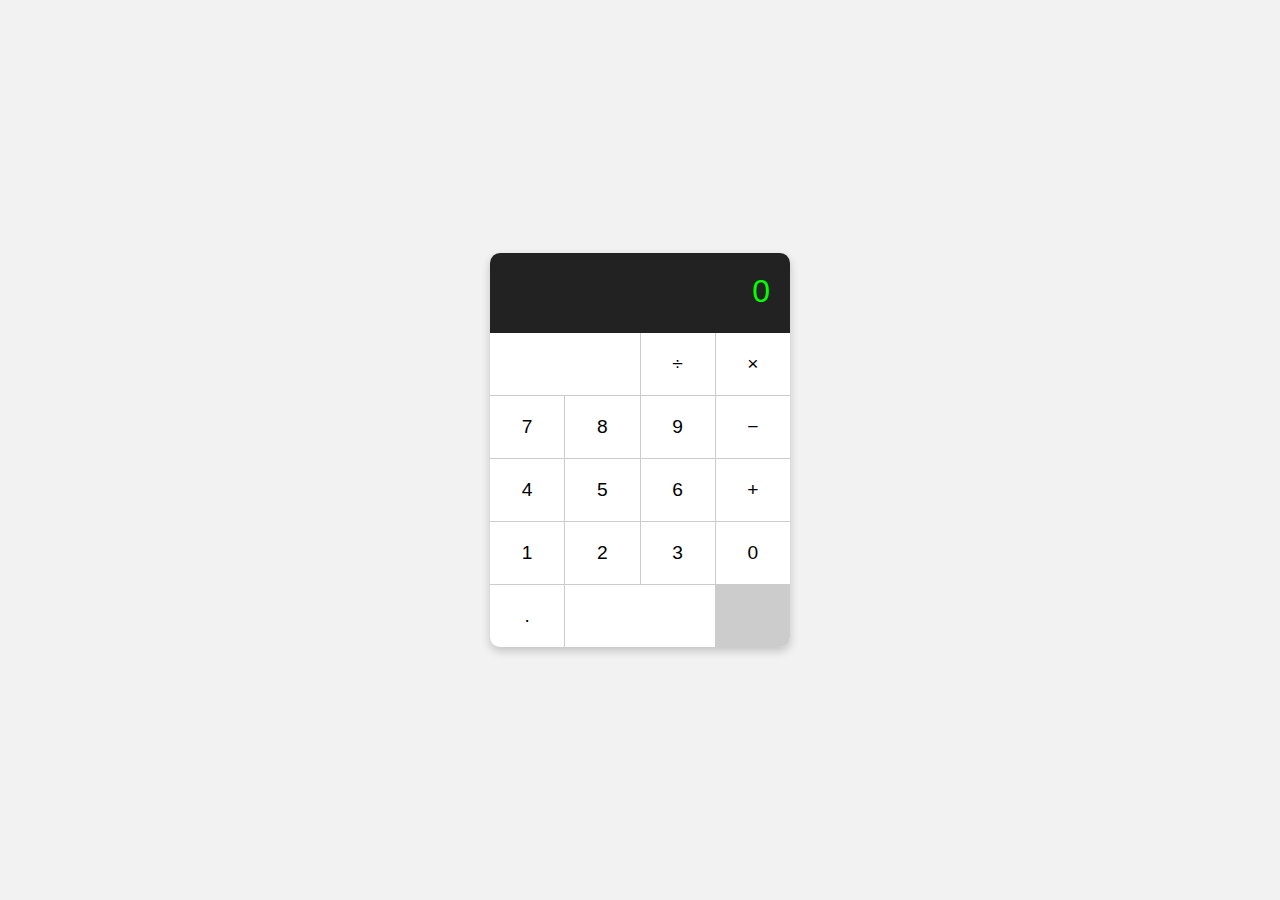
<file: index.html>
<!DOCTYPE html>
<html lang="en">
<head>
  <meta charset="UTF-8" />
  <meta name="viewport" content="width=device-width, initial-scale=1.0"/>
    <meta name="description" content="Online calculator for simple calculations, easy to use, Try it now without downloading, A simple online calculator for quickly and easily calculating mathematical operations. Try it now online without downloading.">
      <meta name="keywords" content="حاسبة, آلة حاسبة, حاسبة بسيطة, آلة حاسبة علمية, حساب, calculator, online calculator">
  <meta name="author" content="عبد الودود">
  <link rel="icon" href="https://mulham.github.io/assets/posts/pi.jpg" type="image/png">
  <script data-goatcounter="https://abdou.goatcounter.com/count"
        async src="//gc.zgo.at/count.js"></script>
  <title>Calculator</title>
  <style>
    * {
      margin: 0;
      padding: 0;
      box-sizing: border-box;
    }
   
    body{
      background-color: #f2f2f2;
      font-family: Arial, sans-serif;
      display: flex;
      justify-content: center;
      align-items: center;
      height: 100vh;
    }

    .container {
      background-color: #fefefe;
      width: 300px;
      border-radius: 10px;
      box-shadow: 0 4px 10px rgba(0, 0, 0, 0.2);
      overflow: hidden;
    }

    .screen {
      background-color: #222;
      color: #0f0;
      padding: 20px;
      font-size: 2rem;
      text-align: right;
      height: 80px;
    }

    .body {
      display: grid;
      grid-template-columns: repeat(4, 1fr);
      gap: 1px;
      background-color: #ccc;
    }

    .body button {
      padding: 20px;
      font-size: 1.2rem;
      border: none;
      background-color: #fff;
      cursor: pointer;
      transition: background-color 0.2s;
    }

    .body button:hover {
      background-color: #e0e0e0;
    }

    .equals {
      background-color: #4caf50;
      color: white;
      grid-column: span 2;
    }

    .clear {
      background-color: #f44336;
      color: white;
      grid-column: span 2;
    }
  </style>
</head>
<body>
  
  <div class="container">
    
    <header class="screen" id="screen">0</header>
    <main class="body">
      <button onclick="clearScreen()" class="clear">C</button>
      <button onclick="appendValue('/')">÷</button>
      <button onclick="appendValue('*')">×</button>
      <button onclick="appendValue('7')">7</button>
      <button onclick="appendValue('8')">8</button>
      <button onclick="appendValue('9')">9</button>
      <button onclick="appendValue('-')">−</button>
      <button onclick="appendValue('4')">4</button>
      <button onclick="appendValue('5')">5</button>
      <button onclick="appendValue('6')">6</button>
      <button onclick="appendValue('+')">+</button>
      <button onclick="appendValue('1')">1</button>
      <button onclick="appendValue('2')">2</button>
      <button onclick="appendValue('3')">3</button>
      <button onclick="appendValue('0')">0</button>
      <button onclick="appendValue('.')">.</button>
      <button onclick="calculate()" class="equals">=</button>
    </main>
  </div>

  <script>
    let screen = document.getElementById("screen");
    let expression = "";

    function updateScreen(value) {
      screen.textContent = value;
    }

    function appendValue(value) {
      if (screen.textContent === "0" && value !== ".") {
        screen.textContent = value;
      } else {
        screen.textContent += value;
      }
      expression += value;
    }

    function clearScreen() {
      updateScreen("0");
      expression = "";
    }

    function calculate() {
      try {
        let result = eval(expression);
        updateScreen(result);
        expression = result.toString();
      } catch (error) {
        updateScreen("خطأ");
        expression = "";
      }
    }

    // ✅ دعم لوحة المفاتيح
    document.addEventListener("keydown", function (event) {
      const key = event.key;

      if (!isNaN(key) || key === "." || key === "+" || key === "-" || key === "*" || key === "/") {
        appendValue(key);
      } else if (key === "Enter") {
        event.preventDefault();
        calculate();
      } else if (key === "Backspace") {
        event.preventDefault();
        expression = expression.slice(0, -1);
        screen.textContent = screen.textContent.slice(0, -1) || "0";
      } else if (key.toLowerCase() === "c") {
        clearScreen();
      }
    });
  </script>
</body>
</html>
</file>
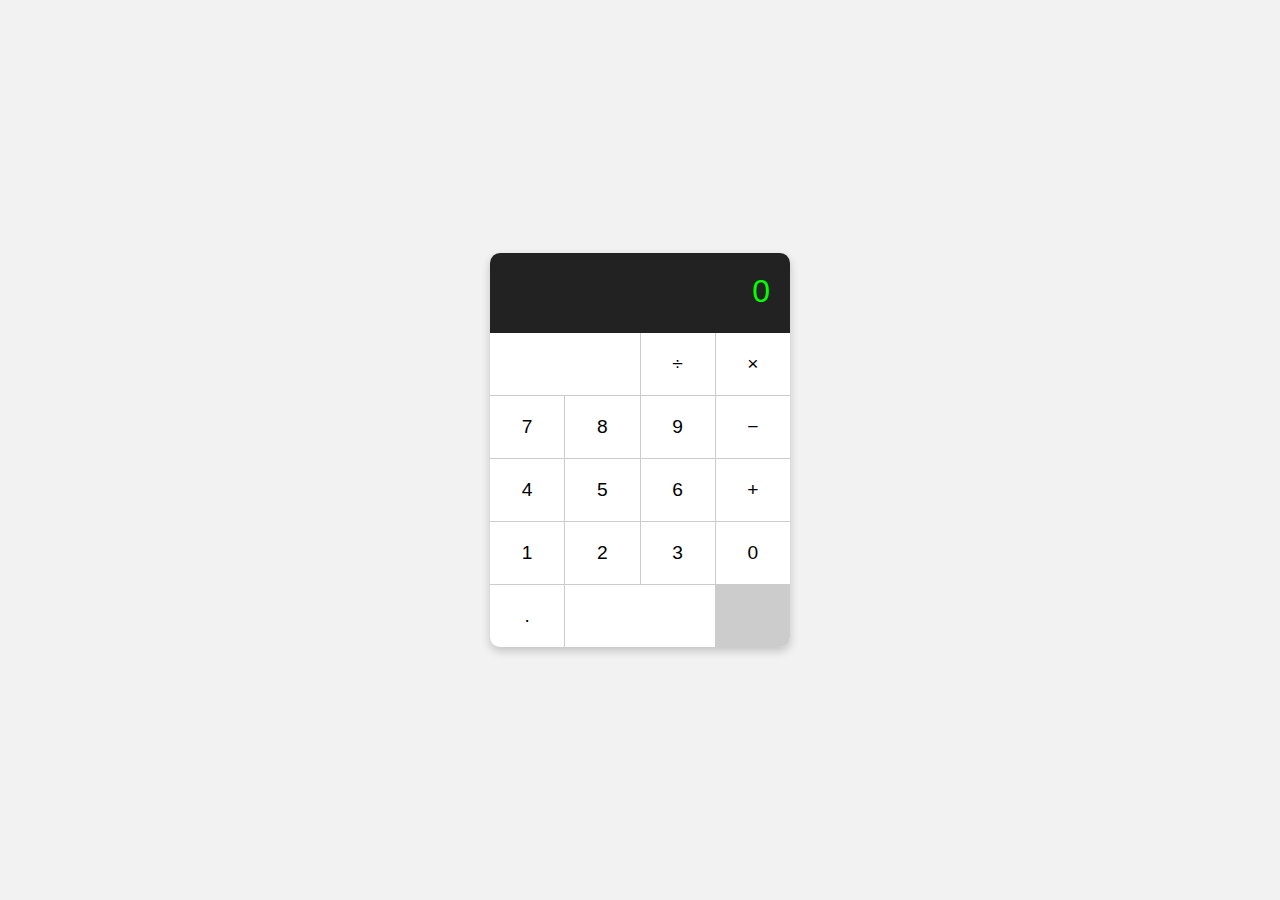
<file: New folder/calculator/calc.html>
<!DOCTYPE html>
<html lang="en">
<head>
  <meta charset="UTF-8" />
  <meta name="viewport" content="width=device-width, initial-scale=1.0"/>
    <meta name="description" content="Online calculator for simple calculations, easy to use, Try it now without downloading, A simple online calculator for quickly and easily calculating mathematical operations. Try it now online without downloading.">
      <meta name="keywords" content="حاسبة, آلة حاسبة, حاسبة بسيطة, آلة حاسبة علمية, حساب, calculator, online calculator">
  <meta name="author" content="عبد الودود">
  <link rel="icon" href="https://mulham.github.io/assets/posts/pi.jpg" type="image/png">

  <title>Calculator</title>
  <style>
    * {
      margin: 0;
      padding: 0;
      box-sizing: border-box;
    }
   
    body{
      background-color: #f2f2f2;
      font-family: Arial, sans-serif;
      display: flex;
      justify-content: center;
      align-items: center;
      height: 100vh;
    }

    .container {
      background-color: #fefefe;
      width: 300px;
      border-radius: 10px;
      box-shadow: 0 4px 10px rgba(0, 0, 0, 0.2);
      overflow: hidden;
    }

    .screen {
      background-color: #222;
      color: #0f0;
      padding: 20px;
      font-size: 2rem;
      text-align: right;
      height: 80px;
    }

    .body {
      display: grid;
      grid-template-columns: repeat(4, 1fr);
      gap: 1px;
      background-color: #ccc;
    }

    .body button {
      padding: 20px;
      font-size: 1.2rem;
      border: none;
      background-color: #fff;
      cursor: pointer;
      transition: background-color 0.2s;
    }

    .body button:hover {
      background-color: #e0e0e0;
    }

    .equals {
      background-color: #4caf50;
      color: white;
      grid-column: span 2;
    }

    .clear {
      background-color: #f44336;
      color: white;
      grid-column: span 2;
    }
  </style>
</head>
<body>
  
  <div class="container">
    
    <header class="screen" id="screen">0</header>
    <main class="body">
      <button onclick="clearScreen()" class="clear">C</button>
      <button onclick="appendValue('/')">÷</button>
      <button onclick="appendValue('*')">×</button>
      <button onclick="appendValue('7')">7</button>
      <button onclick="appendValue('8')">8</button>
      <button onclick="appendValue('9')">9</button>
      <button onclick="appendValue('-')">−</button>
      <button onclick="appendValue('4')">4</button>
      <button onclick="appendValue('5')">5</button>
      <button onclick="appendValue('6')">6</button>
      <button onclick="appendValue('+')">+</button>
      <button onclick="appendValue('1')">1</button>
      <button onclick="appendValue('2')">2</button>
      <button onclick="appendValue('3')">3</button>
      <button onclick="appendValue('0')">0</button>
      <button onclick="appendValue('.')">.</button>
      <button onclick="calculate()" class="equals">=</button>
    </main>
  </div>

  <script>
    let screen = document.getElementById("screen");
    let expression = "";

    function updateScreen(value) {
      screen.textContent = value;
    }

    function appendValue(value) {
      if (screen.textContent === "0" && value !== ".") {
        screen.textContent = value;
      } else {
        screen.textContent += value;
      }
      expression += value;
    }

    function clearScreen() {
      updateScreen("0");
      expression = "";
    }

    function calculate() {
      try {
        let result = eval(expression);
        updateScreen(result);
        expression = result.toString();
      } catch (error) {
        updateScreen("خطأ");
        expression = "";
      }
    }

    // ✅ دعم لوحة المفاتيح
    document.addEventListener("keydown", function (event) {
      const key = event.key;

      if (!isNaN(key) || key === "." || key === "+" || key === "-" || key === "*" || key === "/") {
        appendValue(key);
      } else if (key === "Enter") {
        event.preventDefault();
        calculate();
      } else if (key === "Backspace") {
        event.preventDefault();
        expression = expression.slice(0, -1);
        screen.textContent = screen.textContent.slice(0, -1) || "0";
      } else if (key.toLowerCase() === "c") {
        clearScreen();
      }
    });
  </script>
</body>
</html>
</file>
